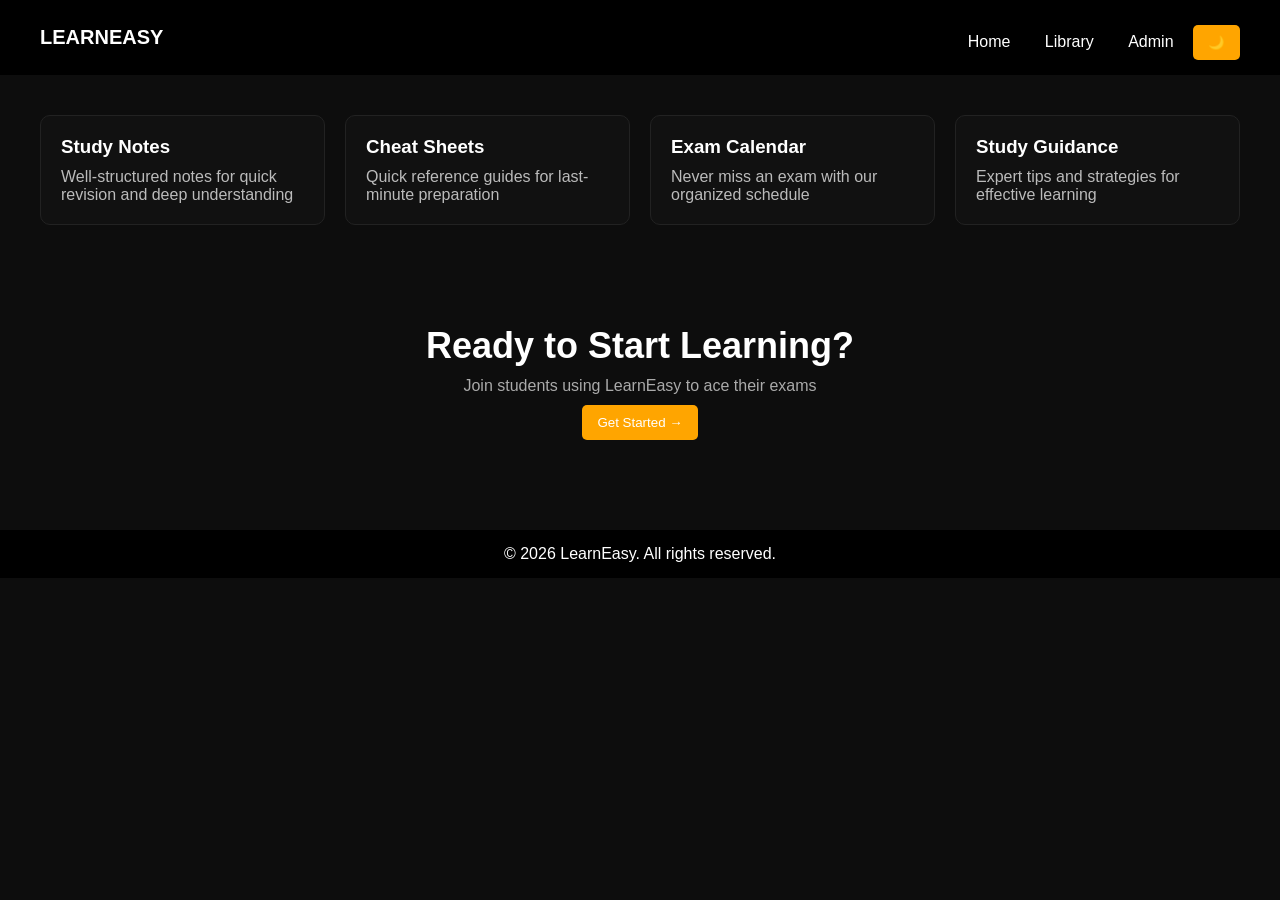
<file: EsayLearn/index.html>
<!DOCTYPE html>
<html lang="en">
<head>
    <meta charset="UTF-8">
    <meta name="viewport" content="width=device-width, initial-scale=1.0">
    <title>LearnEasy Portal</title>
    <link rel="stylesheet" href="style.css">
</head>
<body>

<!-- Navbar -->
<header class="navbar">
    <div class="logo"> LEARNEASY</div>
    <nav>
        <a href="index.html">Home</a>
        <a href="library.html">Library</a>
        <a href="admin.html">Admin</a>
        <button onclick="toggleTheme()">🌙</button>
    </nav>
</header>

<!-- Feature Cards -->
<section class="cards">

    <div class="card">
        <h3>Study Notes</h3>
        <p>Well-structured notes for quick revision and deep understanding</p>
    </div>

    <div class="card">
        <h3>Cheat Sheets</h3>
        <p>Quick reference guides for last-minute preparation</p>
    </div>

    <div class="card">
        <h3>Exam Calendar</h3>
        <p>Never miss an exam with our organized schedule</p>
    </div>

    <div class="card">
        <h3>Study Guidance</h3>
        <p>Expert tips and strategies for effective learning</p>
    </div>

</section>

<!-- Hero Section -->
<section class="hero">
    <h1>Ready to Start Learning?</h1>
    <p>Join students using LearnEasy to ace their exams</p>
    <button onclick="goToLibrary()">Get Started →</button>
</section>

<!-- Footer -->
<footer>
    <p>© 2026 LearnEasy. All rights reserved.</p>
</footer>

<!-- JS -->
<script src="script.js"></script>

</body>
</html>
</file>
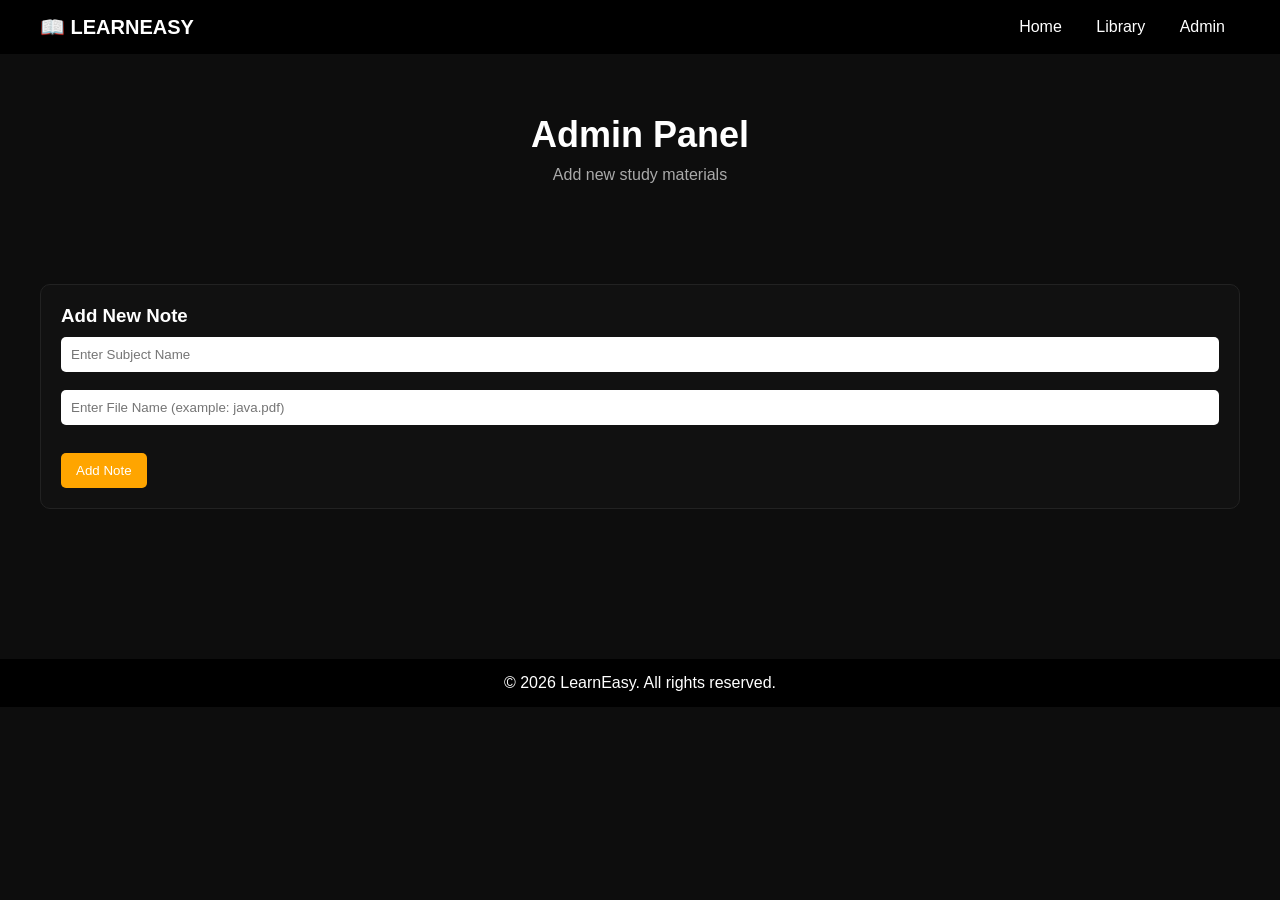
<file: EsayLearn/admin.html>
<!DOCTYPE html>
<html lang="en">
<head>
    <meta charset="UTF-8">
    <meta name="viewport" content="width=device-width, initial-scale=1.0">
    <title>Admin - LearnEasy</title>
    <link rel="stylesheet" href="style.css">
</head>
<body>

<!-- Navbar -->
<header class="navbar">
    <div class="logo">📖 LEARNEASY</div>
    <nav>
        <a href="index.html">Home</a>
        <a href="library.html">Library</a>
        <a href="admin.html">Admin</a>
    </nav>
</header>

<!-- Title -->
<section class="hero">
    <h1>Admin Panel</h1>
    <p>Add new study materials</p>
</section>

<!-- Form Section -->
<section class="cards">

    <div class="card">
        <h3>Add New Note</h3>

        <input type="text" id="title" placeholder="Enter Subject Name"><br><br>
        <input type="text" id="file" placeholder="Enter File Name (example: java.pdf)"><br><br>

        <button onclick="addNote()">Add Note</button>
    </div>

</section>

<!-- Display Section -->
<section class="cards" id="notesContainer">
    <!-- New notes will appear here -->
</section>

<!-- Footer -->
<footer>
    <p>© 2026 LearnEasy. All rights reserved.</p>
</footer>

<script src="script.js"></script>
<!-- http://127.0.0.1:5500/index.html -->
</body>
</html>
</file>
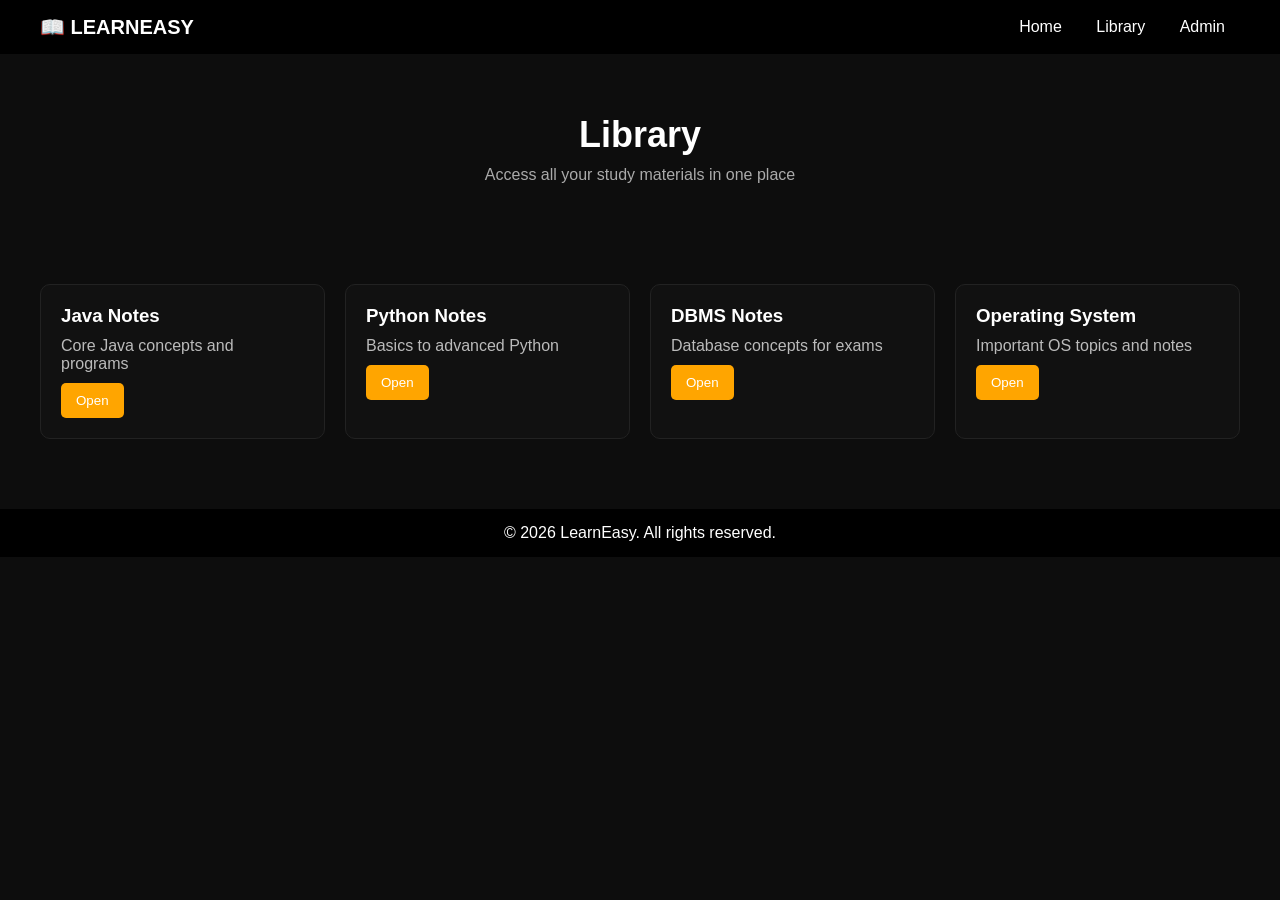
<file: EsayLearn/library.html>
<!DOCTYPE html>
<html lang="en">
<head>
    <meta charset="UTF-8">
    <meta name="viewport" content="width=device-width, initial-scale=1.0">
    <title>Library - LearnEasy</title>
    <link rel="stylesheet" href="style.css">
</head>
<body>

<!-- Navbar -->
<header class="navbar">
    <div class="logo">📖 LEARNEASY</div>
    <nav>
        <a href="index.html">Home</a>
        <a href="library.html">Library</a>
        <a href="admin.html">Admin</a>
    </nav>
</header>

<!-- Page Title -->
<section class="hero">
    <h1>Library</h1>
    <p>Access all your study materials in one place</p>
</section>

<!-- Library Content -->
<section class="cards">

    <div class="card">
        <h3>Java Notes</h3>
        <p>Core Java concepts and programs</p>
        <button onclick="openFile('java.pdf')">Open</button>
    </div>

    <div class="card">
        <h3>Python Notes</h3>
        <p>Basics to advanced Python</p>
        <button onclick="openFile('python.pdf')">Open</button>
    </div>

    <div class="card">
        <h3>DBMS Notes</h3>
        <p>Database concepts for exams</p>
        <button onclick="openFile('dbms.pdf')">Open</button>
    </div>

    <div class="card">
        <h3>Operating System</h3>
        <p>Important OS topics and notes</p>
        <button onclick="openFile('os.pdf')">Open</button>
    </div>

</section>

<!-- Footer -->
<footer>
    <p>© 2026 LearnEasy. All rights reserved.</p>
</footer>

<!-- JS -->
<script src="script.js"></script>

</body>
</html>
</file>
<file: EsayLearn/style.css>
/* Reset */
* {
    margin: 0;
    padding: 0;
    box-sizing: border-box;
}

/* Body */
body {
    font-family: Arial, sans-serif;
    background: #0d0d0d;
    color: white;
}

/* Navbar */
.navbar {
    display: flex;
    justify-content: space-between;
    align-items: center;
    padding: 15px 40px;
    background: #000;
}

.logo {
    font-weight: bold;
    font-size: 20px;
}

.navbar a {
    color: white;
    text-decoration: none;
    margin: 0 15px;
    transition: 0.3s;
}

.navbar a:hover {
    color: orange;
}

/* Hero Section */
.hero {
    text-align: center;
    padding: 60px 20px;
}

.hero h1 {
    font-size: 36px;
    margin-bottom: 10px;
}

.hero p {
    color: #aaa;
}

/* Cards Layout */
.cards {
    display: grid;
    grid-template-columns: repeat(auto-fit, minmax(220px, 1fr));
    gap: 20px;
    padding: 40px;
}

/* Card Design */
.card {
    background: #111;
    border: 1px solid #222;
    padding: 20px;
    border-radius: 10px;
    transition: 0.3s;
}

.card h3 {
    margin-bottom: 10px;
}

.card p {
    color: #bbb;
}

/* Hover Effect */
.card:hover {
    transform: translateY(-5px);
    border-color: orange;
}

/* Buttons */
button {
    margin-top: 10px;
    padding: 10px 15px;
    border: none;
    background: orange;
    color: white;
    cursor: pointer;
    border-radius: 5px;
    transition: 0.3s;
}

button:hover {
    background: darkorange;
}

/* Inputs (Admin Page) */
input {
    width: 100%;
    padding: 10px;
    border-radius: 5px;
    border: none;
    outline: none;
}

/* Footer */
footer {
    text-align: center;
    padding: 15px;
    background: #000;
    margin-top: 30px;
}

/* Light Mode */
.light {
    background: #f4f4f4;
    color: black;
}

.light .navbar {
    background: #ddd;
}

.light .card {
    background: white;
    border: 1px solid #ccc;
}

.light .navbar a {
    color: black;
}
</file>
